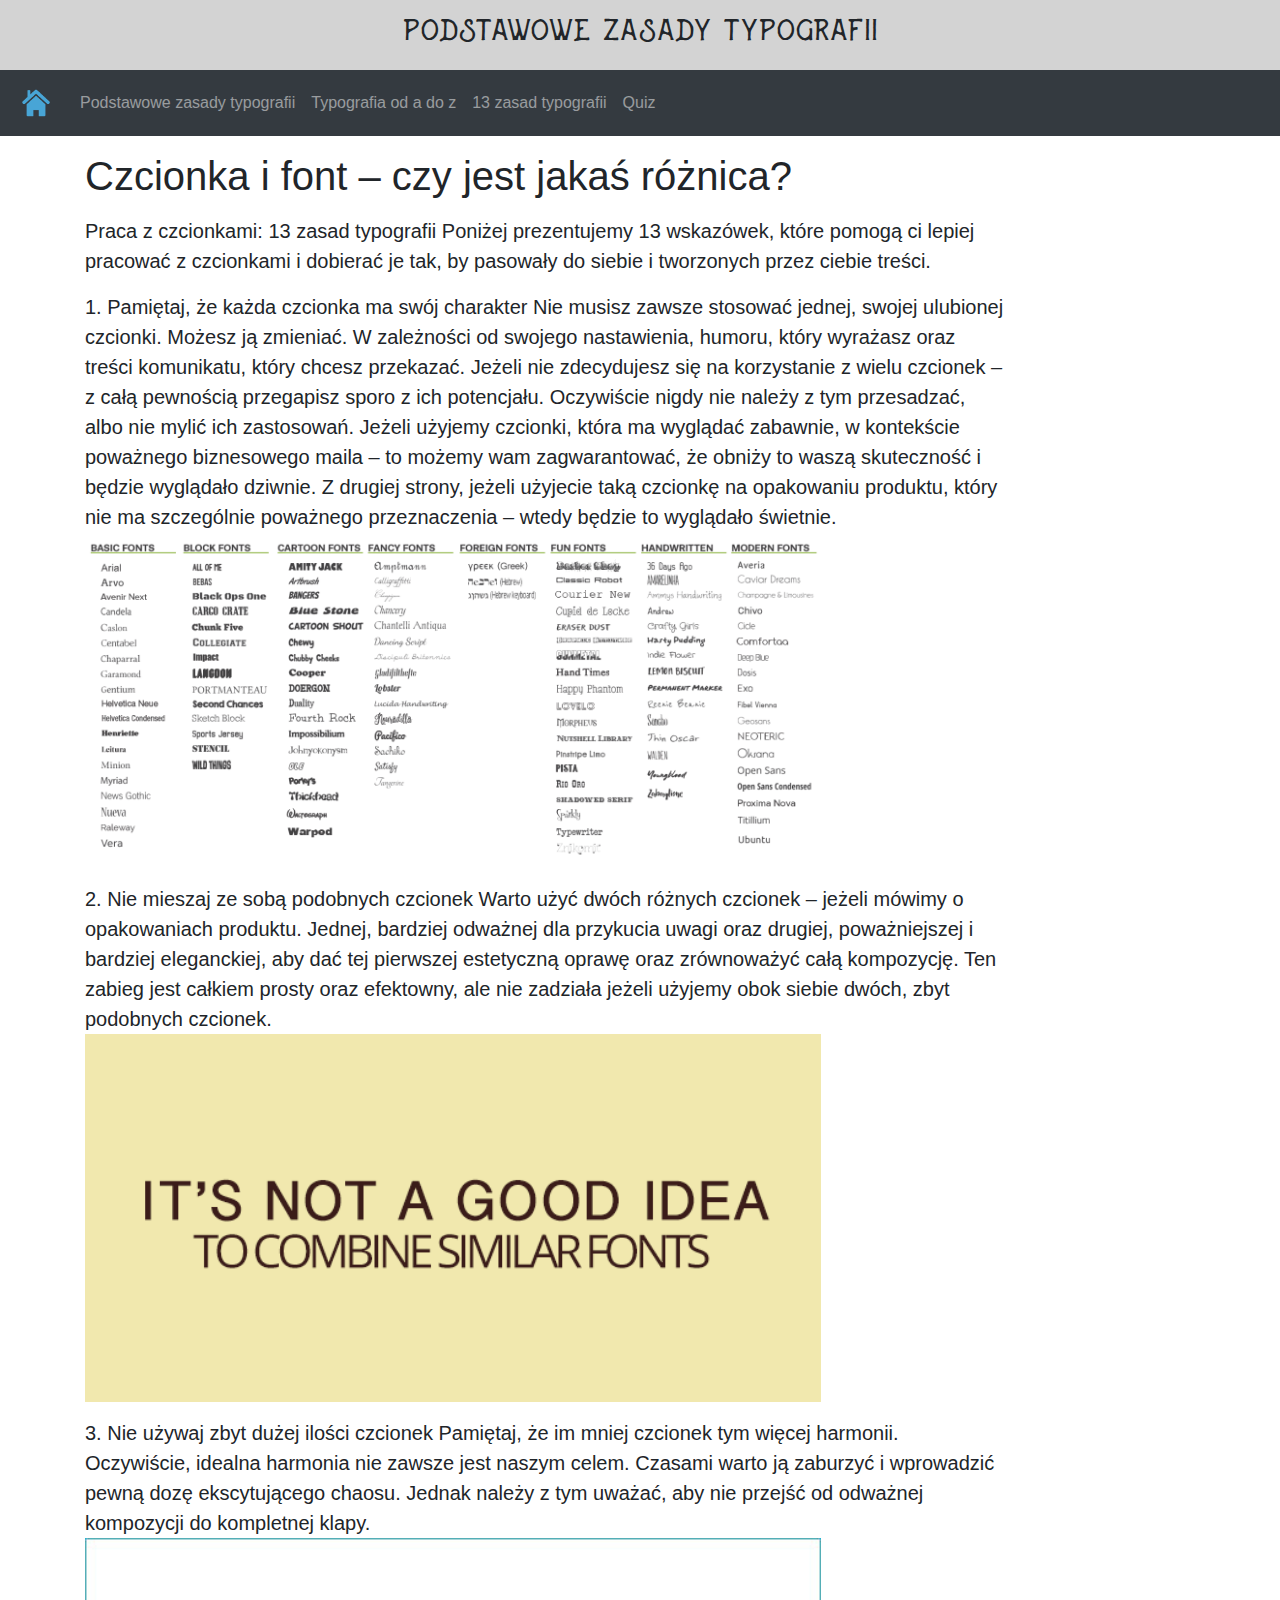
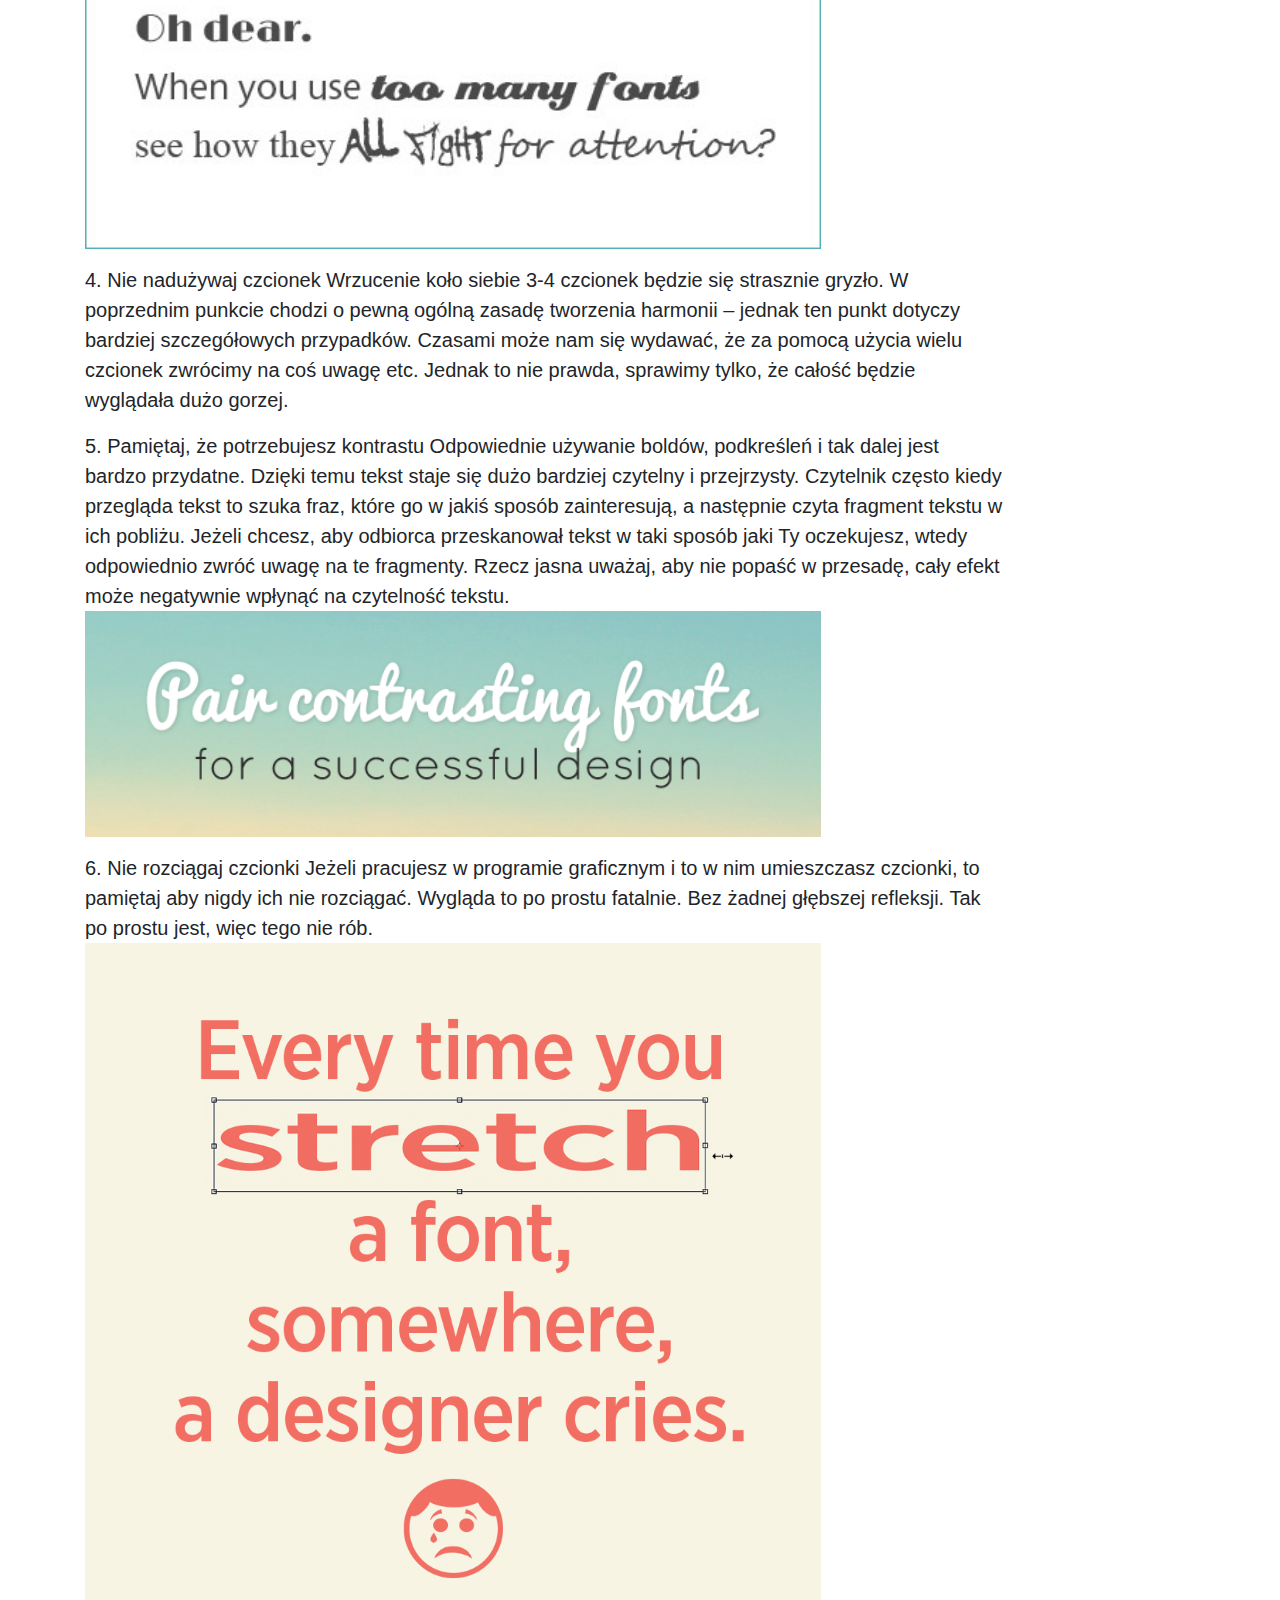
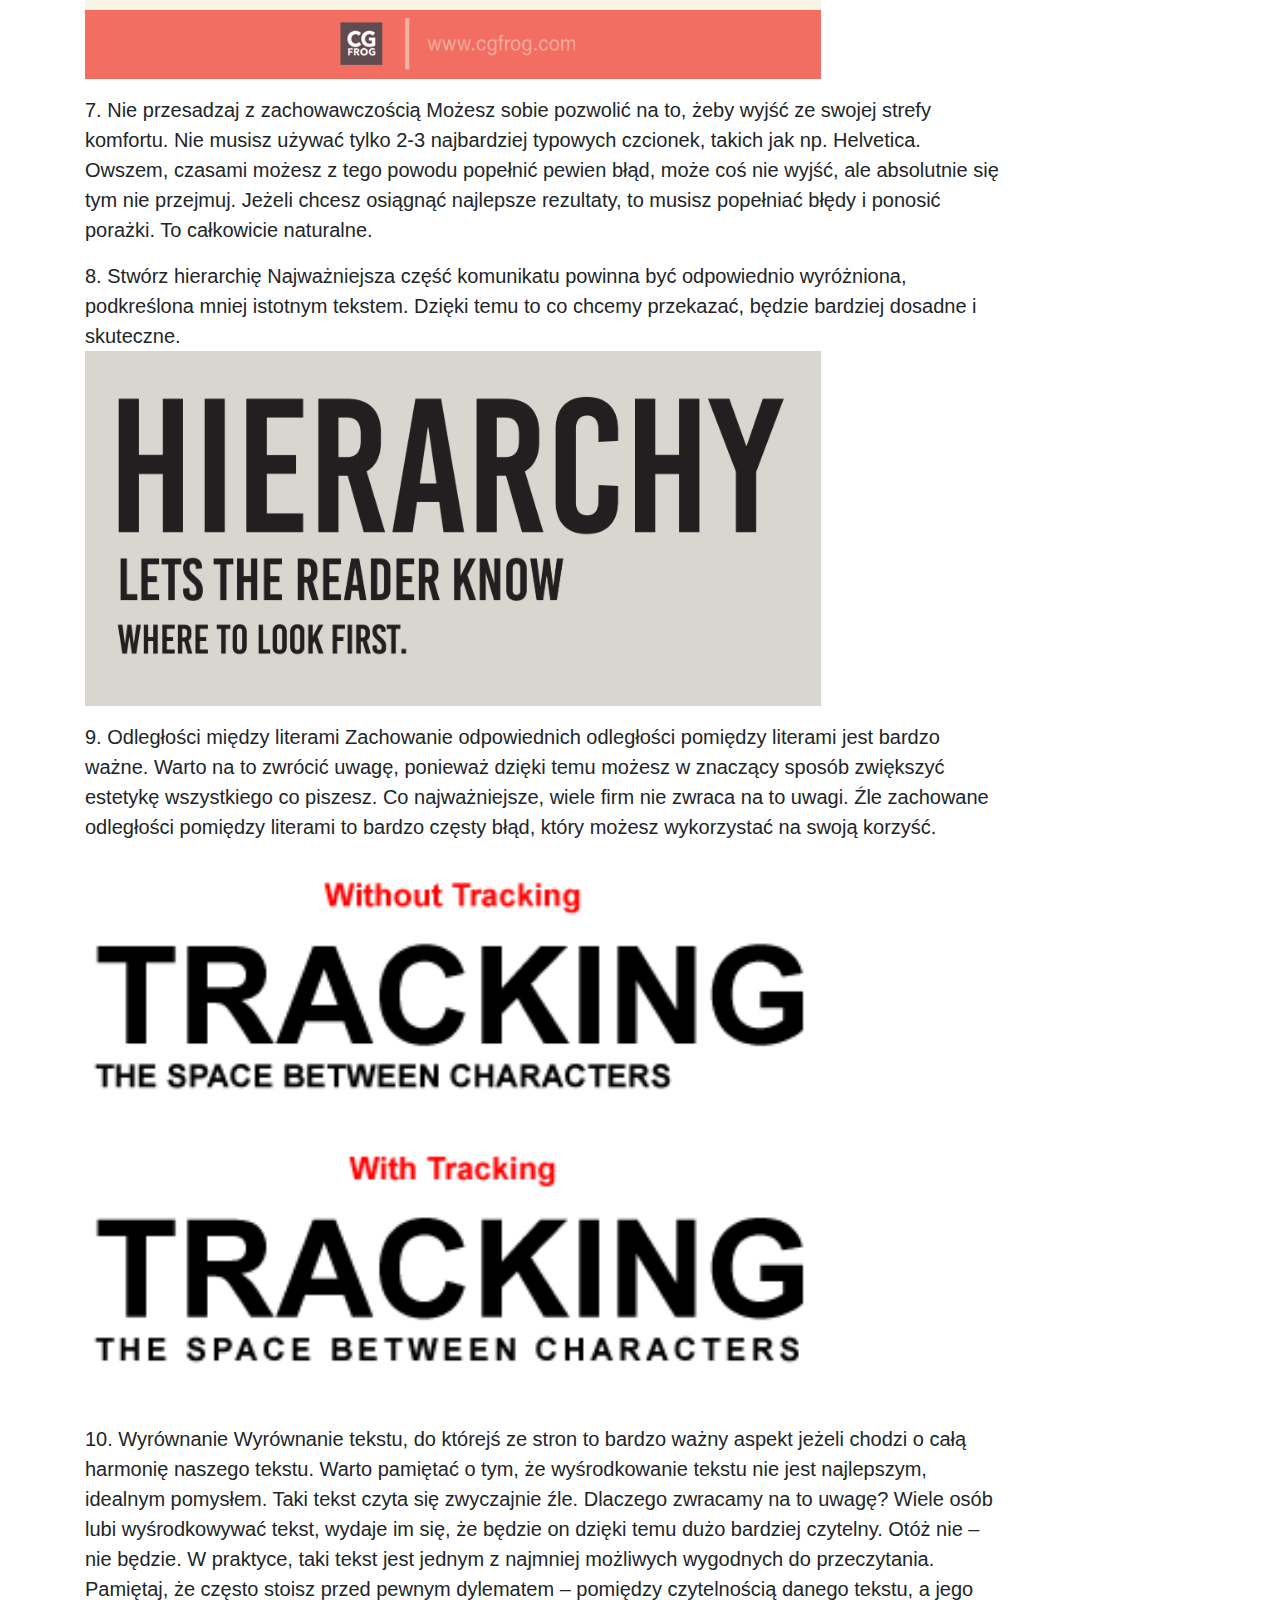
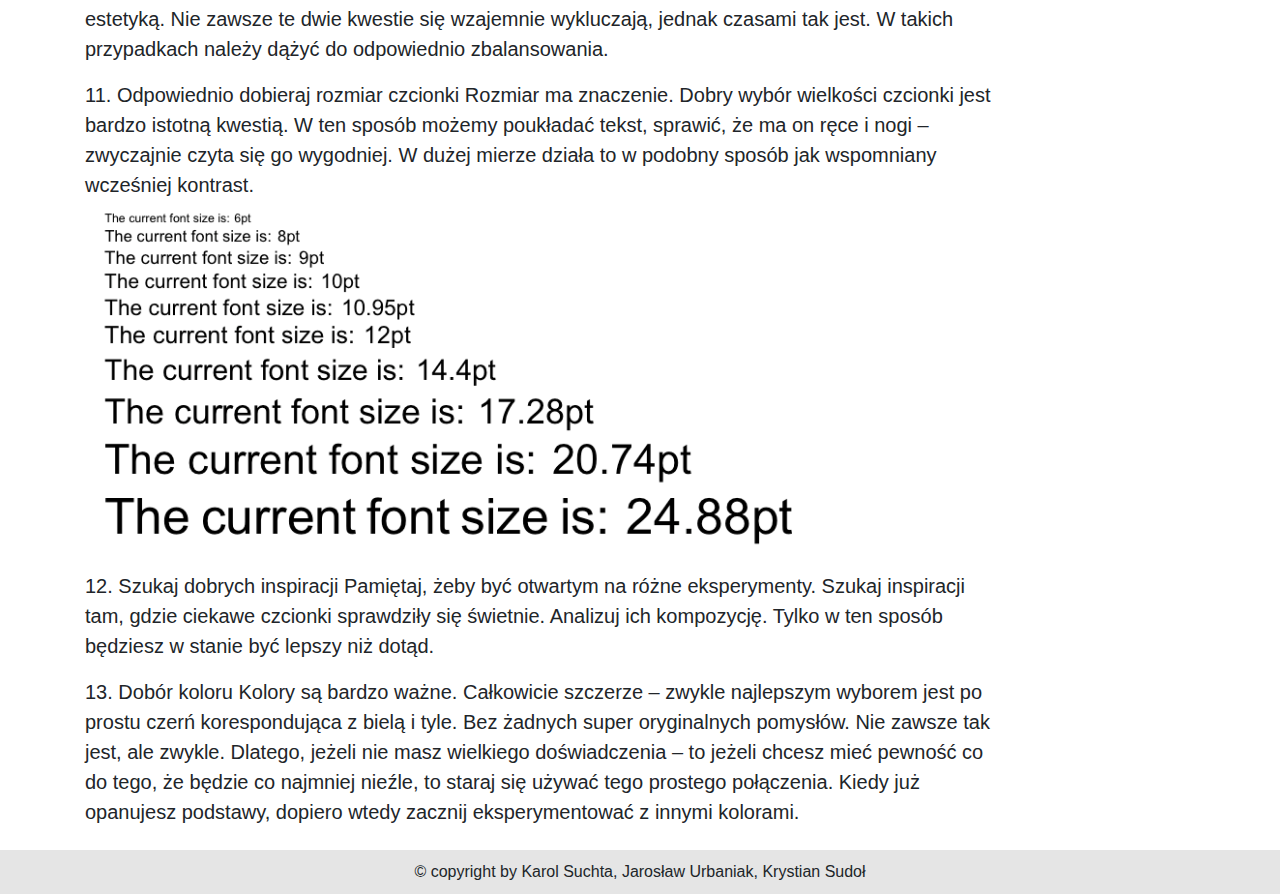
<file: strony/13zasad.html>
<!DOCTYPE html>
<head>
    <title>Typografia od a do z</title>
    <meta charset="utf-8">
    <link rel="stylesheet" href="../css/2.css">
    <link rel="stylesheet" href="https://maxcdn.bootstrapcdn.com/bootstrap/4.4.1/css/bootstrap.min.css">
    <script src="https://ajax.googleapis.com/ajax/libs/jquery/3.4.1/jquery.min.js"></script>
    <script src="https://cdnjs.cloudflare.com/ajax/libs/popper.js/1.16.0/umd/popper.min.js"></script>
    <script src="https://maxcdn.bootstrapcdn.com/bootstrap/4.4.1/js/bootstrap.min.js"></script>
    
</head>
<body>
    <div id="header">Podstawowe zasady typografii</div>
        <nav class="navbar navbar-expand-md bg-dark navbar-dark sticky-top">
                <a class="navbar-brand" href="index.html"><img src="../obrazy/home.png" id="homeimg"></a>
                <button class="navbar-toggler" type="button" data-toggle="collapse" data-target="#collapsibleNavbar">
                  <span class="navbar-toggler-icon"></span>
                </button>
                <div class="collapse navbar-collapse" id="collapsibleNavbar">
                  <ul class="navbar-nav">
                    
                    <li class="nav-item">
                        <a class="nav-link" href="pzt.html">Podstawowe zasady typografii</a>
                    </li>
                    <li class="nav-item">
                      <a class="nav-link" href="typografiaadoz.html">Typografia od a do z</a>
                    </li>
                    <li class="nav-item">
                      <a class="nav-link" href="13zasad.html">13 zasad typografii</a>
                    </li>    
                    <li class="nav-item">
                      <a class="nav-link" href="quiz.html">Quiz</a>
                    </li>
                  </ul>
                </div>  
              </nav>
    <div style="overflow:auto">
      <div id="srodek">
      <div class="container">
        <div class="row">
          <div class="col-xs-12 col-md-10 col-md-push-1 col-lg-10 col-lg-push-1">
            <div id="post_content" class="ptb60 content-text">
              <p>
                <h1>Czcionka i font – czy jest jakaś różnica?</h1>
              </p>
              <p>
                Praca z czcionkami: 13 zasad typografii
Poniżej prezentujemy 13 wskazówek, które pomogą ci lepiej pracować z czcionkami i dobierać je tak, by pasowały do siebie i tworzonych przez ciebie treści.
</p>
<p>
1. Pamiętaj, że każda czcionka ma swój charakter
Nie musisz zawsze stosować jednej, swojej ulubionej czcionki. Możesz ją zmieniać. W zależności od swojego nastawienia, humoru, który wyrażasz oraz treści komunikatu, który chcesz przekazać. Jeżeli nie zdecydujesz się na korzystanie z wielu czcionek – z całą pewnością przegapisz sporo z ich potencjału.

Oczywiście nigdy nie należy z tym przesadzać, albo nie mylić ich zastosowań. Jeżeli użyjemy czcionki, która ma wyglądać zabawnie, w kontekście poważnego biznesowego maila – to możemy wam zagwarantować, że obniży to waszą skuteczność i będzie wyglądało dziwnie. Z drugiej strony, jeżeli użyjecie taką czcionkę na opakowaniu produktu, który nie ma szczególnie poważnego przeznaczenia – wtedy będzie to wyglądało świetnie.
<br>
<img src="../obrazy/13zasad.jpg" id="zasady"><br>
</p>
 
<p>
2. Nie mieszaj ze sobą podobnych czcionek
Warto użyć dwóch różnych czcionek – jeżeli mówimy o opakowaniach produktu. Jednej, bardziej odważnej dla przykucia uwagi oraz drugiej, poważniejszej i bardziej eleganckiej, aby dać tej pierwszej estetyczną oprawę oraz zrównoważyć całą kompozycję.

Ten zabieg jest całkiem prosty oraz efektowny, ale nie zadziała jeżeli użyjemy obok siebie dwóch, zbyt podobnych czcionek.
<br>

<img src="../obrazy/13zasad1.jpg" id="zasady"><br>
</p>
 
<p>
3. Nie używaj zbyt dużej ilości czcionek
Pamiętaj, że im mniej czcionek tym więcej harmonii. Oczywiście, idealna harmonia nie zawsze jest naszym celem. Czasami warto ją zaburzyć i wprowadzić pewną dozę ekscytującego chaosu. Jednak należy z tym uważać, aby nie przejść od odważnej kompozycji do kompletnej klapy.
<br>
<img src="../obrazy/13zasad2.jpg" id="zasady"><br>
</p>
 
<p>
4. Nie nadużywaj czcionek
Wrzucenie koło siebie 3-4 czcionek będzie się strasznie gryzło. W poprzednim punkcie chodzi o pewną ogólną zasadę tworzenia harmonii – jednak ten punkt dotyczy bardziej szczegółowych przypadków. Czasami może nam się wydawać, że za pomocą użycia wielu czcionek zwrócimy na coś uwagę etc. Jednak to nie prawda, sprawimy tylko, że całość będzie wyglądała dużo gorzej.

<br>
</p>
 
<p>
5. Pamiętaj, że potrzebujesz kontrastu
Odpowiednie używanie boldów, podkreśleń i tak dalej jest bardzo przydatne. Dzięki temu tekst staje się dużo bardziej czytelny i przejrzysty. Czytelnik często kiedy przegląda tekst to szuka fraz, które go w jakiś sposób zainteresują, a następnie czyta fragment tekstu w ich pobliżu. Jeżeli chcesz, aby odbiorca przeskanował tekst w taki sposób jaki Ty oczekujesz, wtedy odpowiednio zwróć uwagę na te fragmenty. Rzecz jasna uważaj, aby nie popaść w przesadę, cały efekt może negatywnie wpłynąć na czytelność tekstu.
<br>
<img src="../obrazy/13zasad4.jpg" id="zasady"><br>

</p>
 
<p>
6. Nie rozciągaj czcionki
Jeżeli pracujesz w programie graficznym i to w nim umieszczasz czcionki, to pamiętaj aby nigdy ich nie rozciągać. Wygląda to po prostu fatalnie. Bez żadnej głębszej refleksji. Tak po prostu jest, więc tego nie rób.
<br>
<img src="../obrazy/13zasad5.jpg" id="zasady"><br>
</p>
 
<p>
7. Nie przesadzaj z zachowawczością
Możesz sobie pozwolić na to, żeby wyjść ze swojej strefy komfortu. Nie musisz używać tylko 2-3 najbardziej typowych czcionek, takich jak np. Helvetica. Owszem, czasami możesz z tego powodu popełnić pewien błąd, może coś nie wyjść, ale absolutnie się tym nie przejmuj. Jeżeli chcesz osiągnąć najlepsze rezultaty, to musisz popełniać błędy i ponosić porażki. To całkowicie naturalne.
</p>
 
<p>
8. Stwórz hierarchię
Najważniejsza część komunikatu powinna być odpowiednio wyróżniona, podkreślona mniej istotnym tekstem. Dzięki temu to co chcemy przekazać, będzie bardziej dosadne i skuteczne.
<br>
<img src="../obrazy/13zasad6.jpg" id="zasady"><br>
</p>
 
<p>
9. Odległości między literami
Zachowanie odpowiednich odległości pomiędzy literami jest bardzo ważne. Warto na to zwrócić uwagę, ponieważ dzięki temu możesz w znaczący sposób zwiększyć estetykę wszystkiego co piszesz. Co najważniejsze, wiele firm nie zwraca na to uwagi. Źle zachowane odległości pomiędzy literami to bardzo częsty błąd, który możesz wykorzystać na swoją korzyść.
<br>
<img src="../obrazy/13zasad7.jpg" id="zasady"><br>
</p>
 
<p>
10. Wyrównanie
Wyrównanie tekstu, do którejś ze stron to bardzo ważny aspekt jeżeli chodzi o całą harmonię naszego tekstu. Warto pamiętać o tym, że wyśrodkowanie tekstu nie jest najlepszym, idealnym pomysłem. Taki tekst czyta się zwyczajnie źle. Dlaczego zwracamy na to uwagę? Wiele osób lubi wyśrodkowywać tekst, wydaje im się, że będzie on dzięki temu dużo bardziej czytelny. Otóż nie – nie będzie. W praktyce, taki tekst jest jednym z najmniej możliwych wygodnych do przeczytania.

Pamiętaj, że często stoisz przed pewnym dylematem – pomiędzy czytelnością danego tekstu, a jego estetyką. Nie zawsze te dwie kwestie się wzajemnie wykluczają, jednak czasami tak jest. W takich przypadkach należy dążyć do odpowiednio zbalansowania.
</p>
 
<p>
11. Odpowiednio dobieraj rozmiar czcionki
Rozmiar ma znaczenie. Dobry wybór wielkości czcionki jest bardzo istotną kwestią. W ten sposób możemy poukładać tekst, sprawić, że ma on ręce i nogi – zwyczajnie czyta się go wygodniej. W dużej mierze działa to w podobny sposób jak wspomniany wcześniej kontrast.
<br>
<img src="../obrazy/13zasad8.jpg" id="zasady"><br>
</p>
 
<p>
12. Szukaj dobrych inspiracji
Pamiętaj, żeby być otwartym na różne eksperymenty. Szukaj inspiracji tam, gdzie ciekawe czcionki sprawdziły się świetnie. Analizuj ich kompozycję. Tylko w ten sposób będziesz w stanie być lepszy niż dotąd.
</p>
 
<p>
13. Dobór koloru
Kolory są bardzo ważne. Całkowicie szczerze – zwykle najlepszym wyborem jest po prostu czerń korespondująca z bielą i tyle. Bez żadnych super oryginalnych pomysłów. Nie zawsze tak jest, ale zwykle. Dlatego, jeżeli nie masz wielkiego doświadczenia – to jeżeli chcesz mieć pewność co do tego, że będzie co najmniej nieźle, to staraj się używać tego prostego połączenia. Kiedy już opanujesz podstawy, dopiero wtedy zacznij eksperymentować z innymi kolorami.</p>
              </p>
              
            </div>
          </div>
        </div>
      </div>
        
    </div>
  </div>
    
    <div id="footer">© copyright by Karol Suchta, Jarosław Urbaniak, Krystian Sudoł</div>
</body>
</html>
</file>
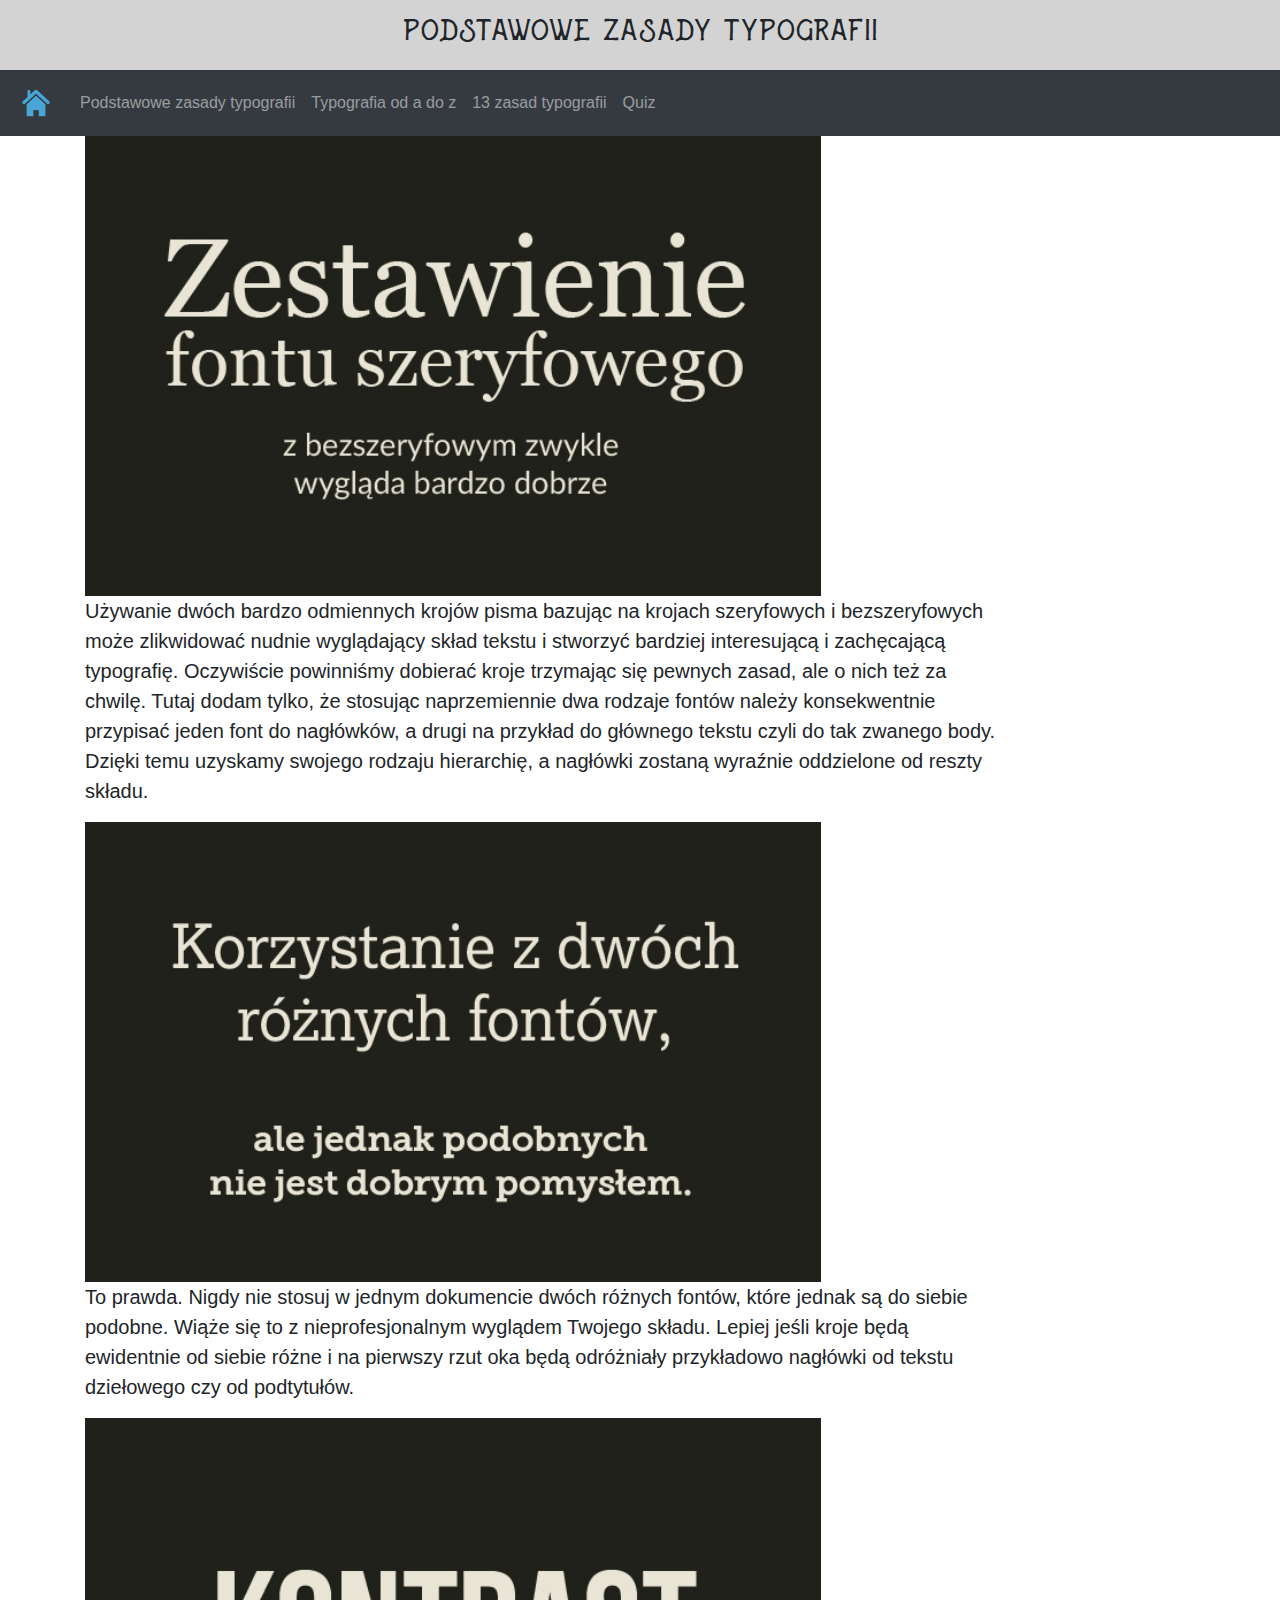
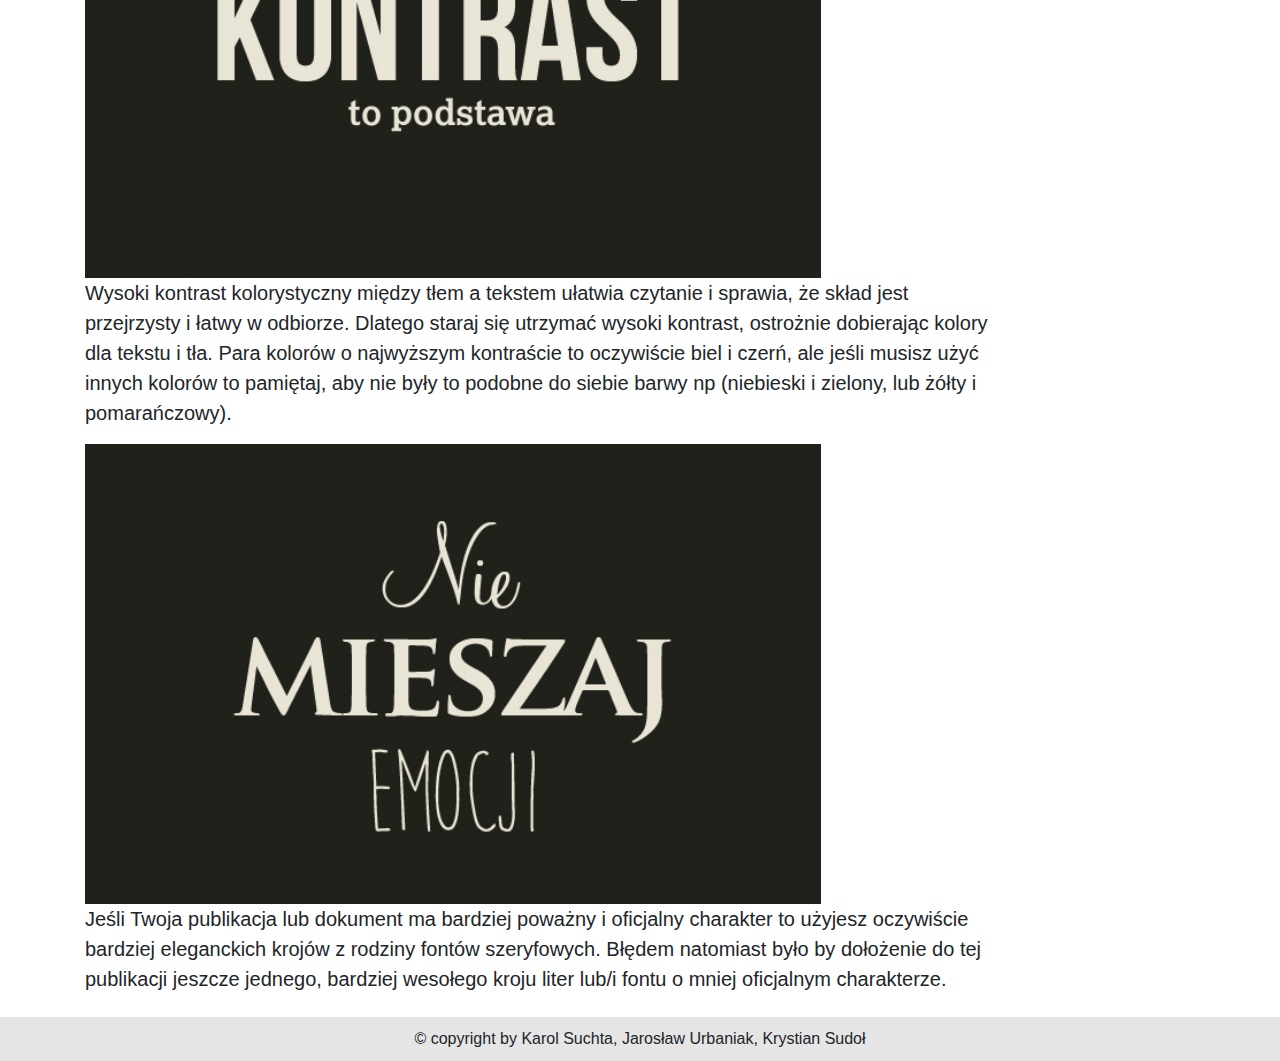
<file: strony/pzt.html>
<!DOCTYPE html>
<head>
    <title>Podstawowe zasady typografii</title>
    <meta charset="utf-8">
    <link rel="stylesheet" href="../css/2.css">
    <link rel="stylesheet" href="https://maxcdn.bootstrapcdn.com/bootstrap/4.4.1/css/bootstrap.min.css">
    <script src="https://ajax.googleapis.com/ajax/libs/jquery/3.4.1/jquery.min.js"></script>
    <script src="https://cdnjs.cloudflare.com/ajax/libs/popper.js/1.16.0/umd/popper.min.js"></script>
    <script src="https://maxcdn.bootstrapcdn.com/bootstrap/4.4.1/js/bootstrap.min.js"></script>
    
</head>
<body>
    <div id="header">Podstawowe zasady typografii</div>
        <nav class="navbar navbar-expand-md bg-dark navbar-dark sticky-top">
                <a class="navbar-brand" href="index.html"><img src="../obrazy/home.png" id="homeimg"></a>
                <button class="navbar-toggler" type="button" data-toggle="collapse" data-target="#collapsibleNavbar">
                  <span class="navbar-toggler-icon"></span>
                </button>
                <div class="collapse navbar-collapse" id="collapsibleNavbar">
                  <ul class="navbar-nav">
                    
                    <li class="nav-item">
                        <a class="nav-link" href="pzt.html">Podstawowe zasady typografii</a>
                    </li>
                    <li class="nav-item">
                      <a class="nav-link" href="typografiaadoz.html">Typografia od a do z</a>
                    </li>
                    <li class="nav-item">
                      <a class="nav-link" href="13zasad.html">13 zasad typografii</a>
                    </li>   
                    <li class="nav-item">
                      <a class="nav-link" href="quiz.html">Quiz</a>
                    </li>
                  </ul>
                </div>  
              </nav>
    <div style="overflow:auto">
      <div id="srodek">
      <div class="container">
        <div class="row">
          <div class="col-xs-12 col-md-10 col-md-push-1 col-lg-10 col-lg-push-1">
            <div id="post_content" class="ptb60 content-text">
              <p>
                <img src="../obrazy/zasady1.jpg" id="zasady"><br>
                Używanie dwóch bardzo odmiennych krojów pisma bazując na krojach szeryfowych i bezszeryfowych może zlikwidować nudnie wyglądający skład tekstu i stworzyć bardziej interesującą i zachęcającą typografię. Oczywiście powinniśmy dobierać kroje trzymając się pewnych zasad, ale o nich też za chwilę. Tutaj dodam tylko, że stosując naprzemiennie dwa rodzaje fontów należy konsekwentnie przypisać jeden font do nagłówków, a drugi na przykład do głównego tekstu czyli do tak zwanego body. Dzięki temu uzyskamy swojego rodzaju hierarchię, a nagłówki zostaną wyraźnie oddzielone od reszty składu.
              </p>
              <p>
                <img src="../obrazy/zasady2.jpg" id="zasady"><br>
                To prawda. Nigdy nie stosuj w jednym dokumencie dwóch różnych fontów, które jednak są do siebie podobne. Wiąże się to z nieprofesjonalnym wyglądem Twojego składu. Lepiej jeśli kroje będą ewidentnie od siebie różne i na pierwszy rzut oka będą odróżniały przykładowo nagłówki od tekstu dziełowego czy od podtytułów.
              </p>
              <p>
                <img src="../obrazy/zasady3.jpg" id="zasady"><br>
                Wysoki kontrast kolorystyczny między tłem a tekstem ułatwia czytanie i sprawia, że skład jest przejrzysty i łatwy w odbiorze. Dlatego staraj się utrzymać wysoki kontrast, ostrożnie dobierając kolory dla tekstu i tła. Para kolorów o najwyższym kontraście to oczywiście biel i czerń, ale jeśli musisz użyć innych kolorów to pamiętaj, aby nie były to podobne do siebie barwy np (niebieski i zielony, lub żółty i pomarańczowy).
              </p>
              <p>
                <img src="../obrazy/zasady4.jpg" id="zasady"><br>
                Jeśli Twoja publikacja lub dokument ma bardziej poważny i oficjalny charakter to użyjesz oczywiście bardziej eleganckich krojów z rodziny fontów szeryfowych. Błędem natomiast było by dołożenie do tej publikacji jeszcze jednego, bardziej wesołego kroju liter lub/i fontu o mniej oficjalnym charakterze.
              </p>
              
            </div>
          </div>
        </div>
      </div>
        
    </div>
  </div>
    
    <div id="footer">© copyright by Karol Suchta, Jarosław Urbaniak, Krystian Sudoł</div>
</body>
</html>
</file>
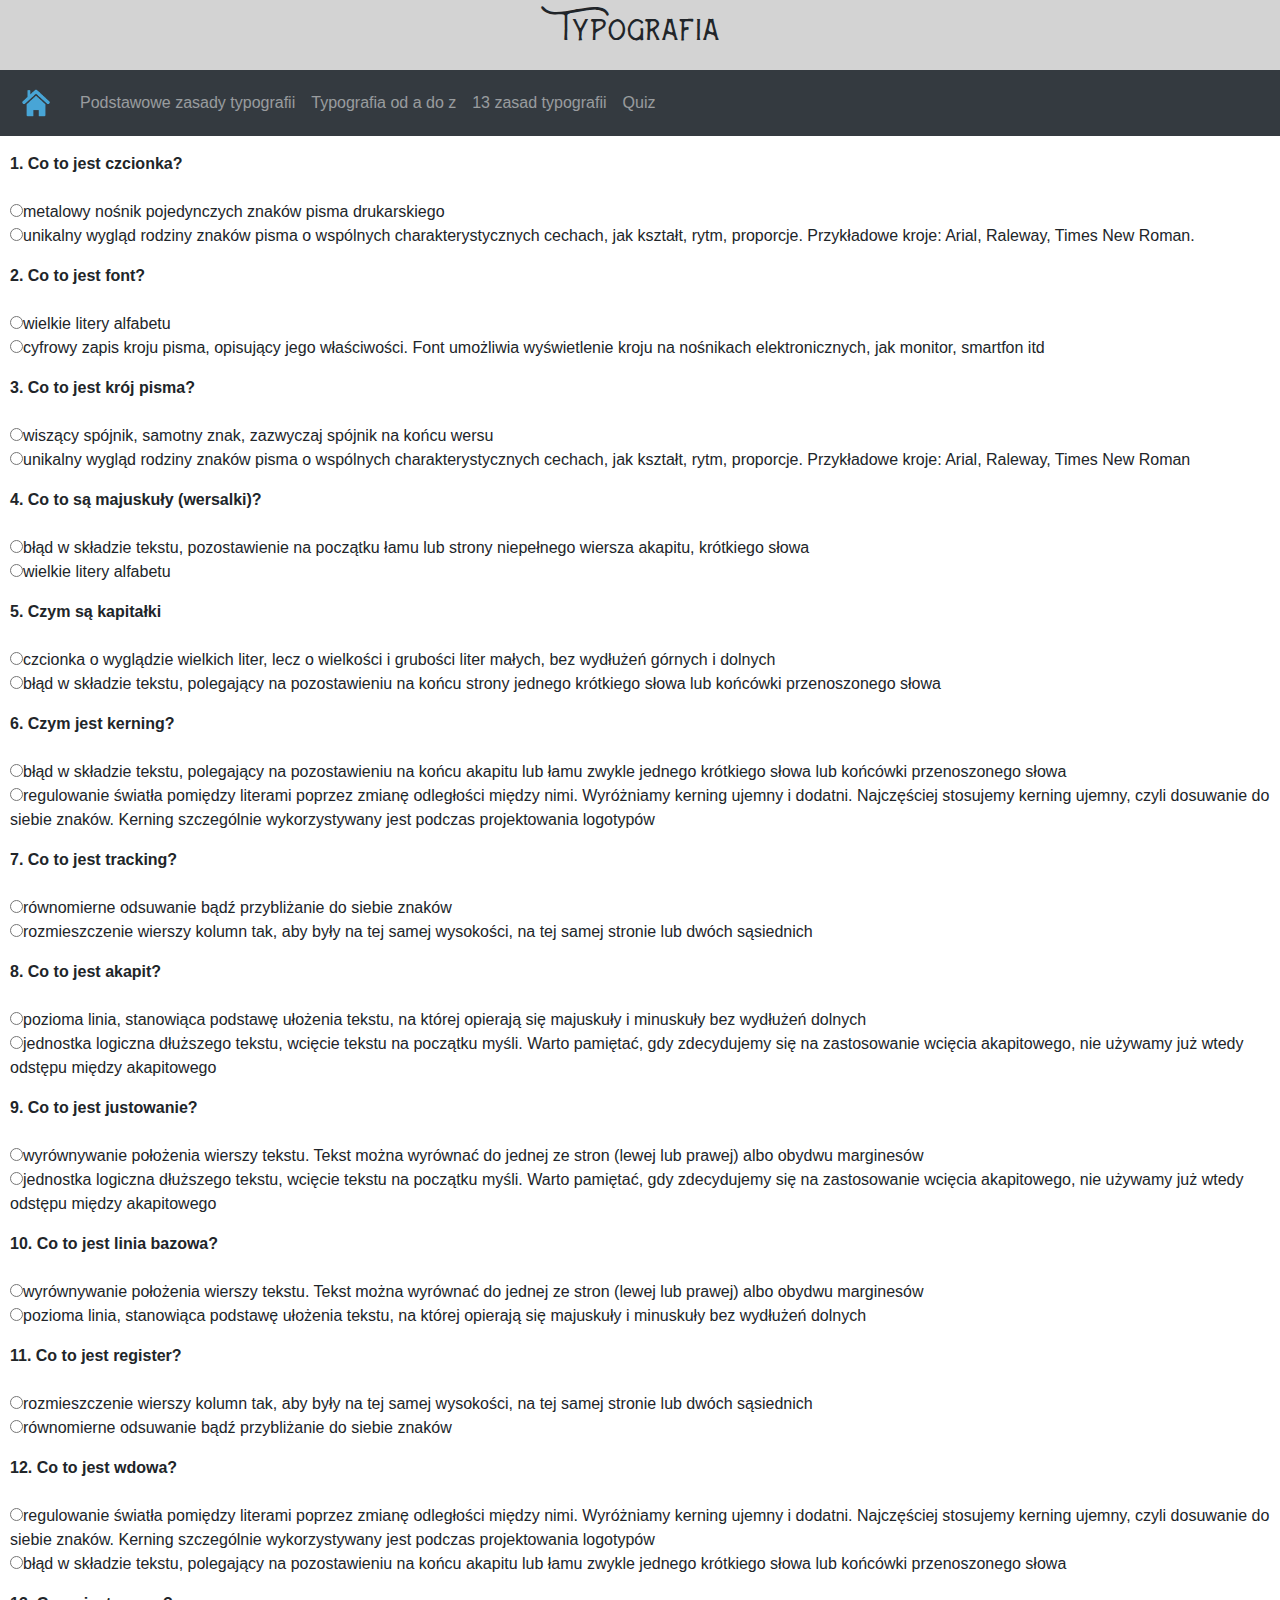
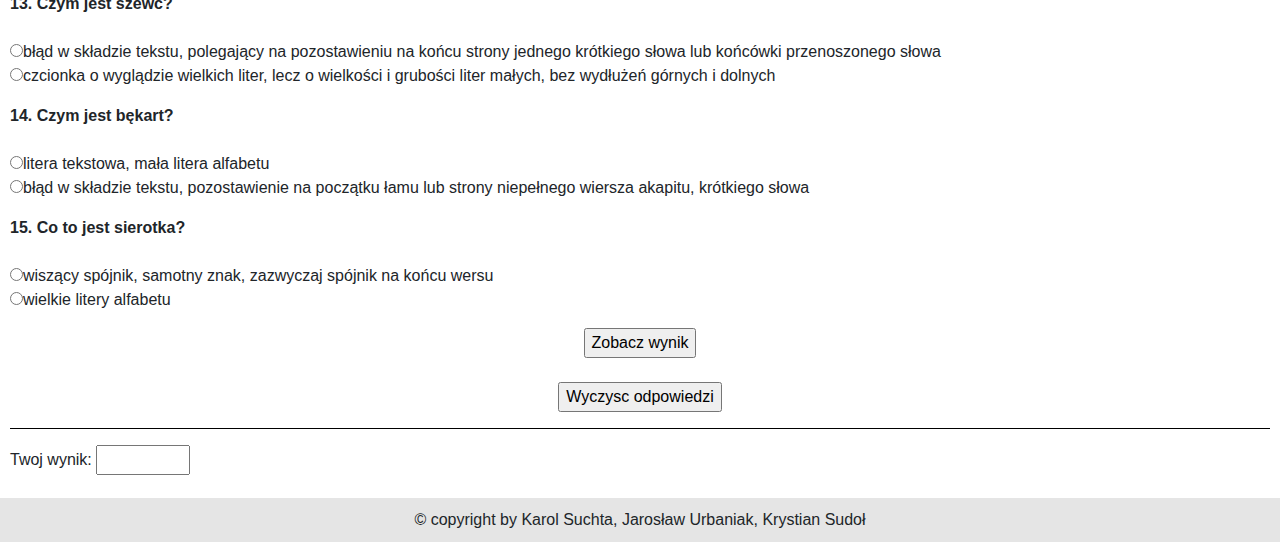
<file: strony/quiz.html>
<!DOCTYPE html>
<head>
    <title>Typografia</title>
    <meta charset="utf-8">
    <link rel="stylesheet" href="../css/3.css">
    <link rel="stylesheet" href="https://maxcdn.bootstrapcdn.com/bootstrap/4.4.1/css/bootstrap.min.css">
    <script src="https://ajax.googleapis.com/ajax/libs/jquery/3.4.1/jquery.min.js"></script>
    <script src="https://cdnjs.cloudflare.com/ajax/libs/popper.js/1.16.0/umd/popper.min.js"></script>
    <script src="https://maxcdn.bootstrapcdn.com/bootstrap/4.4.1/js/bootstrap.min.js"></script>
    
</head>
<body>
    <div id="header">Typografia</div>
        <nav class="navbar navbar-expand-md bg-dark navbar-dark sticky-top">
                <a class="navbar-brand" href="index.html"><img src="../obrazy/home.png" id="homeimg"></a>
                <button class="navbar-toggler" type="button" data-toggle="collapse" data-target="#collapsibleNavbar">
                  <span class="navbar-toggler-icon"></span>
                </button>
                <div class="collapse navbar-collapse" id="collapsibleNavbar">
                  <ul class="navbar-nav">
                    
                    <li class="nav-item">
                        <a class="nav-link" href="pzt.html">Podstawowe zasady typografii</a>
                    </li>
                    <li class="nav-item">
                      <a class="nav-link" href="typografiaadoz.html">Typografia od a do z</a>
                    </li>
                    <li class="nav-item">
                      <a class="nav-link" href="13zasad.html">13 zasad typografii</a>
                    </li>
                    <li class="nav-item">
                      <a class="nav-link" href="quiz.html">Quiz</a>
                    </li>    
                  </ul>
                </div>  
              </nav>
    <div style="overflow:auto">
        <div id="srodek">
<SCRIPT LANGUAGE="JavaScript1.3"><!--
var numPyt =15;
var numWyb = 2;
var odpowiedz = new Array(15);
var odpowiedz = new Array('a','b','b','b','a','b','a','b','a','b','a','b','a','b','a');
function zobaczWynik(form) {
var score = 0;
var currElt;
var currSelection;
for (i=0; i<numPyt; i++) {
currElt = i*numWyb;
for (j=0; j<numWyb; j++) {
currSelection = form.elements[currElt + j];
if (currSelection.checked) {
if (currSelection.value == odpowiedz[i]) {
score++;
break;
}
}
}
}
score = Math.round(score/numPyt*100);
form.percentage.value = score + "%";
var correctodpowiedz = "";
for (i=1; i<=numPyt; i++) {
correctodpowiedz += i + ". " + odpowiedz[i-1] + "\r\n";
}
form.wyniki.value = correctodpowiedz;
}
// --></SCRIPT></P>

<P><FORM NAME="quiz"></P>

<P><B>1. Co to jest czcionka?</B><BR><BR>

    <INPUT type=radio name="1" value="a">metalowy nośnik pojedynczych znaków pisma drukarskiego<BR>
    <INPUT type=radio name="1" value="b">unikalny wygląd rodziny znaków pisma o wspólnych charakterystycznych cechach, jak kształt, rytm, proporcje. Przykładowe kroje: Arial, Raleway, Times New Roman.</P>

<P><B>2. Co to jest font?</B><BR><BR>

    <INPUT type=radio name="2" value="a">wielkie litery alfabetu<BR>
    <INPUT type=radio name="2" value="b">cyfrowy zapis kroju pisma, opisujący jego właściwości. Font umożliwia wyświetlenie kroju na nośnikach elektronicznych, jak monitor, smartfon itd</P>

<P><B>3. Co to jest krój pisma?</B><BR><BR>

    <INPUT type=radio name="3" value="a">wiszący spójnik,  samotny znak, zazwyczaj spójnik na końcu wersu<BR>
    <INPUT type=radio name="3" value="b">unikalny wygląd rodziny znaków pisma o wspólnych charakterystycznych cechach, jak kształt, rytm, proporcje. Przykładowe kroje: Arial, Raleway, Times New Roman</P>

<P><B>4. Co to są majuskuły (wersalki)?</B><BR><BR>

    <INPUT type=radio name="4" value="a">błąd w składzie tekstu, pozostawienie na początku łamu lub strony niepełnego wiersza akapitu, krótkiego słowa<BR>
    <INPUT type=radio name="4" value="b">wielkie litery alfabetu</P>

<P><B>5. Czym są kapitałki</B><BR><BR>

    <INPUT type=radio name="5" value="a">czcionka o wyglądzie wielkich liter, lecz o wielkości i grubości liter małych, bez wydłużeń górnych i dolnych<BR>
    <INPUT type=radio name="5" value="b">błąd w składzie tekstu, polegający na pozostawieniu na końcu strony jednego krótkiego słowa lub końcówki przenoszonego słowa</P>

<P><B>6. Czym jest kerning?</B><BR><BR>

    <INPUT type=radio name="6" value="a">błąd w składzie tekstu, polegający na pozostawieniu na końcu akapitu lub łamu zwykle jednego krótkiego słowa lub końcówki przenoszonego słowa<BR>
    <INPUT type=radio name="6" value="b">regulowanie światła pomiędzy literami poprzez zmianę odległości między nimi. Wyróżniamy kerning ujemny i dodatni. Najczęściej stosujemy kerning ujemny, czyli dosuwanie do siebie znaków. Kerning szczególnie wykorzystywany jest podczas projektowania logotypów</P>

<P><B>7. Co to jest tracking?</B><BR><BR>

    <INPUT type=radio name="7" value="a">równomierne odsuwanie bądź przybliżanie do siebie znaków<BR>
    <INPUT type=radio name="7" value="b">rozmieszczenie wierszy kolumn tak, aby były na tej samej wysokości, na tej samej stronie lub dwóch sąsiednich</P>

<P><B>8. Co to jest akapit?</B><BR><BR>

    <INPUT type=radio name="8" value="a">pozioma linia, stanowiąca podstawę ułożenia tekstu, na której opierają się majuskuły i minuskuły bez wydłużeń dolnych<BR>
    <INPUT type=radio name="8" value="b">jednostka logiczna dłuższego tekstu, wcięcie tekstu na początku myśli. Warto pamiętać, gdy zdecydujemy się na zastosowanie wcięcia akapitowego, nie używamy już wtedy odstępu między akapitowego</P>

<P><B>9. Co to jest justowanie?</B><BR><BR>

    <INPUT type=radio name="9" value="a">wyrównywanie położenia wierszy tekstu. Tekst można wyrównać do jednej ze stron (lewej lub prawej) albo obydwu marginesów<BR>
    <INPUT type=radio name="9" value="b">jednostka logiczna dłuższego tekstu, wcięcie tekstu na początku myśli. Warto pamiętać, gdy zdecydujemy się na zastosowanie wcięcia akapitowego, nie używamy już wtedy odstępu między akapitowego</P>

<P><B>10. Co to jest linia bazowa?</B><BR><BR>

    <INPUT type=radio name="10" value="a">wyrównywanie położenia wierszy tekstu. Tekst można wyrównać do jednej ze stron (lewej lub prawej) albo obydwu marginesów<BR>
    <INPUT type=radio name="10" value="b">pozioma linia, stanowiąca podstawę ułożenia tekstu, na której opierają się majuskuły i minuskuły bez wydłużeń dolnych</P>

<P><B>11. Co to jest register?</B><BR><BR>

    <INPUT type=radio name="11" value="a">rozmieszczenie wierszy kolumn tak, aby były na tej samej wysokości, na tej samej stronie lub dwóch sąsiednich<BR>
    <INPUT type=radio name="11" value="b">równomierne odsuwanie bądź przybliżanie do siebie znaków</P>

<P><B>12. Co to jest wdowa?</B><BR><BR>

    <INPUT type=radio name="12" value="a">regulowanie światła pomiędzy literami poprzez zmianę odległości między nimi. Wyróżniamy kerning ujemny i dodatni. Najczęściej stosujemy kerning ujemny, czyli dosuwanie do siebie znaków. Kerning szczególnie wykorzystywany jest podczas projektowania logotypów<BR>
    <INPUT type=radio name="12" value="b">błąd w składzie tekstu, polegający na pozostawieniu na końcu akapitu lub łamu zwykle jednego krótkiego słowa lub końcówki przenoszonego słowa</P>

<P><B>13. Czym jest szewc?</B><BR><BR>

    <INPUT type=radio name="13" value="a">błąd w składzie tekstu, polegający na pozostawieniu na końcu strony jednego krótkiego słowa lub końcówki przenoszonego słowa<BR>
    <INPUT type=radio name="13" value="b">czcionka o wyglądzie wielkich liter, lecz o wielkości i grubości liter małych, bez wydłużeń górnych i dolnych</P>

<P><B>14.  Czym jest bękart?</B><BR><BR>

    <INPUT type=radio name="14" value="a">litera tekstowa, mała litera alfabetu<BR>
    <INPUT type=radio name="14" value="b">błąd w składzie tekstu, pozostawienie na początku łamu lub strony niepełnego wiersza akapitu, krótkiego słowa</P>

<P><B>15. Co to jest sierotka?</B><BR><BR>

    <INPUT type=radio name="15" value="a">wiszący spójnik,  samotny znak, zazwyczaj spójnik na końcu wersu<BR>
    <INPUT type=radio name="15" value="b">wielkie litery alfabetu</P>

<P align="center">

    <INPUT TYPE="button"  VALUE="Zobacz wynik" ONCLICK="zobaczWynik(this.form)">

    <br><br>

    <INPUT TYPE="reset"  VALUE="Wyczysc odpowiedzi">

</P>

<hr size=1 color="black">

<P>Twoj wynik: <INPUT TYPE="text" SIZE="7" NAME="percentage"></P>



<CENTER><P></FORM></P></CENTER>
        </div>
        
    </div>
    <div id="footer">© copyright by Karol Suchta, Jarosław Urbaniak, Krystian Sudoł</div>
</body>
</html>
</file>
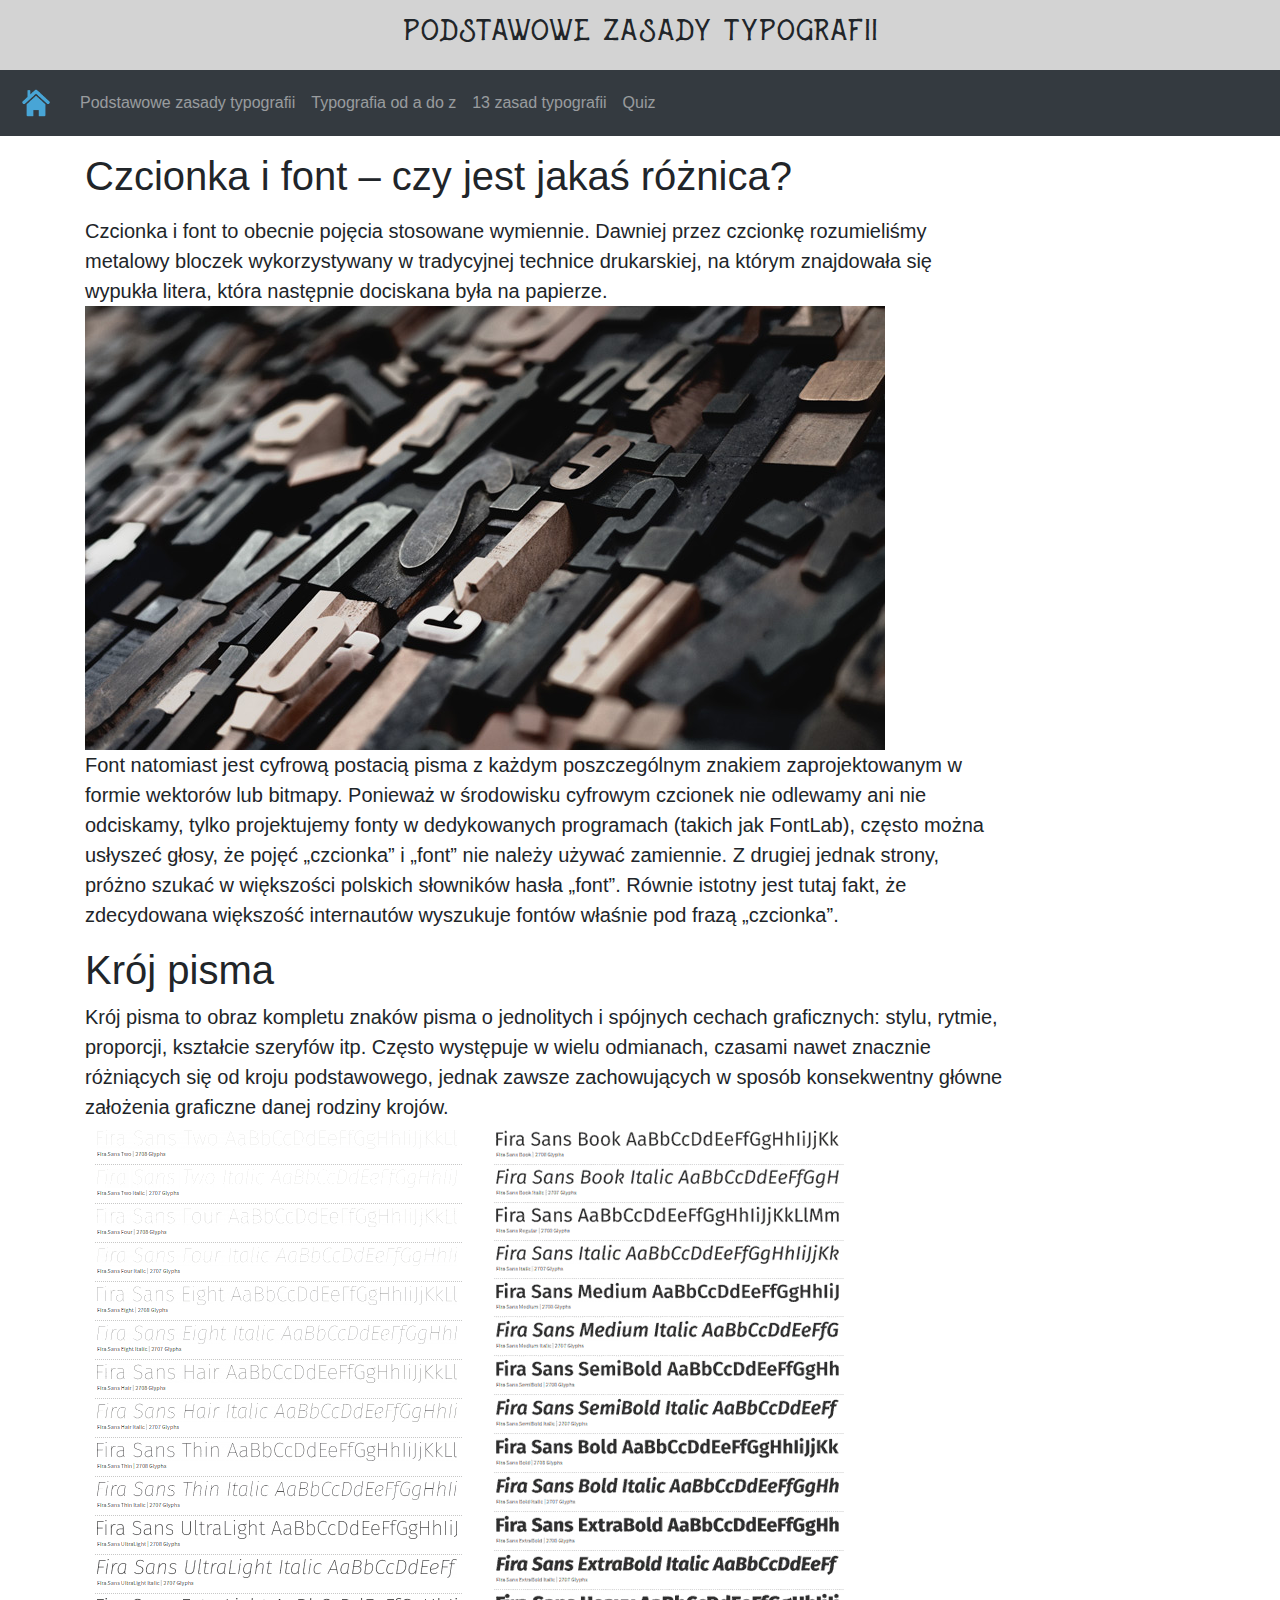
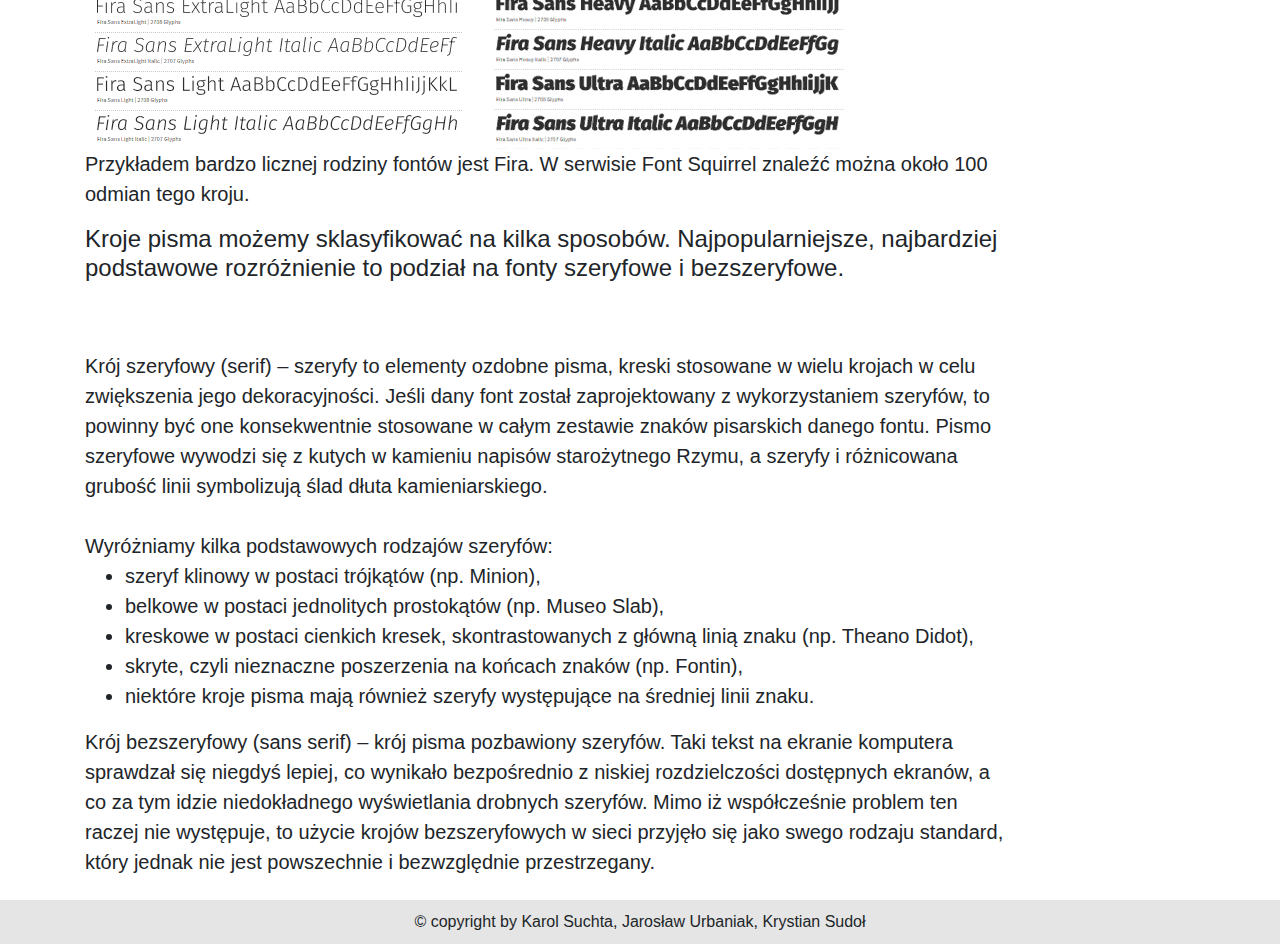
<file: strony/typografiaadoz.html>
<!DOCTYPE html>
<head>
    <title>Typografia od a do z</title>
    <meta charset="utf-8">
    <link rel="stylesheet" href="../css/2.css">
    <link rel="stylesheet" href="https://maxcdn.bootstrapcdn.com/bootstrap/4.4.1/css/bootstrap.min.css">
    <script src="https://ajax.googleapis.com/ajax/libs/jquery/3.4.1/jquery.min.js"></script>
    <script src="https://cdnjs.cloudflare.com/ajax/libs/popper.js/1.16.0/umd/popper.min.js"></script>
    <script src="https://maxcdn.bootstrapcdn.com/bootstrap/4.4.1/js/bootstrap.min.js"></script>
    
</head>
<body>
    <div id="header">Podstawowe zasady typografii</div>
        <nav class="navbar navbar-expand-md bg-dark navbar-dark sticky-top">
                <a class="navbar-brand" href="index.html"><img src="../obrazy/home.png" id="homeimg"></a>
                <button class="navbar-toggler" type="button" data-toggle="collapse" data-target="#collapsibleNavbar">
                  <span class="navbar-toggler-icon"></span>
                </button>
                <div class="collapse navbar-collapse" id="collapsibleNavbar">
                  <ul class="navbar-nav">
                    
                    <li class="nav-item">
                        <a class="nav-link" href="pzt.html">Podstawowe zasady typografii</a>
                    </li>
                    <li class="nav-item">
                      <a class="nav-link" href="typografiaadoz.html">Typografia od a do z</a>
                    </li>
                    <li class="nav-item">
                      <a class="nav-link" href="13zasad.html">13 zasad typografii</a>
                    </li>    
                    <li class="nav-item">
                      <a class="nav-link" href="quiz.html">Quiz</a>
                    </li>
                  </ul>
                </div>  
              </nav>
    <div style="overflow:auto">
      <div id="srodek">
      <div class="container">
        <div class="row">
          <div class="col-xs-12 col-md-10 col-md-push-1 col-lg-10 col-lg-push-1">
            <div id="post_content" class="ptb60 content-text">
              <p>
                <h1>Czcionka i font – czy jest jakaś różnica?</h1>
              </p>
              <p>
                Czcionka i font to obecnie pojęcia stosowane wymiennie. Dawniej przez czcionkę rozumieliśmy metalowy bloczek wykorzystywany w tradycyjnej technice drukarskiej, na którym znajdowała się wypukła litera, która następnie dociskana była na papierze.<br>
                <img src="../obrazy/typadoz.jpg"><br>
                Font natomiast jest cyfrową postacią pisma z każdym poszczególnym znakiem zaprojektowanym w formie wektorów lub bitmapy. Ponieważ w środowisku cyfrowym czcionek nie odlewamy ani nie odciskamy, tylko projektujemy fonty w dedykowanych programach (takich jak FontLab), często można usłyszeć głosy, że pojęć „czcionka” i „font” nie należy używać zamiennie. Z drugiej jednak strony, próżno szukać w większości polskich słowników hasła „font”. Równie istotny jest tutaj fakt, że zdecydowana większość internautów wyszukuje fontów właśnie pod frazą „czcionka”.
                </p>
              <p>
                <h1>Krój pisma</h1>
                Krój pisma to obraz kompletu znaków pisma o jednolitych i spójnych cechach graficznych: stylu, rytmie, proporcji, kształcie szeryfów itp. Często występuje w wielu odmianach, czasami nawet znacznie różniących się od kroju podstawowego, jednak zawsze zachowujących w sposób konsekwentny główne założenia graficzne danej rodziny krojów.<br>
                <img src="../obrazy/typadoz1.jpg"><br>
                Przykładem bardzo licznej rodziny fontów jest Fira. W serwisie Font Squirrel znaleźć można około 100 odmian tego kroju.

              </p>
              <p>
                <h4>Kroje pisma możemy sklasyfikować na kilka sposobów. Najpopularniejsze, najbardziej podstawowe rozróżnienie to podział na fonty szeryfowe i bezszeryfowe.</h4><br><br>

Krój szeryfowy (serif) – szeryfy to elementy ozdobne pisma, kreski stosowane w wielu krojach w celu zwiększenia jego dekoracyjności. Jeśli dany font został zaprojektowany z wykorzystaniem szeryfów, to powinny być one konsekwentnie stosowane w całym zestawie znaków pisarskich danego fontu. Pismo szeryfowe wywodzi się z kutych w kamieniu napisów starożytnego Rzymu, a szeryfy i różnicowana grubość linii symbolizują ślad dłuta kamieniarskiego.
<br><br>
Wyróżniamy kilka podstawowych rodzajów szeryfów:
<br>
<ul>
<li>szeryf klinowy w postaci trójkątów (np. Minion),</li>
<li>belkowe w postaci jednolitych prostokątów (np. Museo Slab),</li>
<li>kreskowe w postaci cienkich kresek, skontrastowanych z główną linią znaku (np. Theano Didot),</li>
<li>skryte, czyli nieznaczne poszerzenia na końcach znaków (np. Fontin),</li>
<li>niektóre kroje pisma mają również szeryfy występujące na średniej linii znaku.</li>

</ul>
Krój bezszeryfowy (sans serif) – krój pisma pozbawiony szeryfów. Taki tekst na ekranie komputera sprawdzał się niegdyś lepiej, co wynikało bezpośrednio z niskiej rozdzielczości dostępnych ekranów, a co za tym idzie niedokładnego wyświetlania drobnych szeryfów. Mimo iż współcześnie problem ten raczej nie występuje, to użycie krojów bezszeryfowych w sieci przyjęło się jako swego rodzaju standard, który jednak nie jest powszechnie i bezwzględnie przestrzegany.
              </p>
              
            </div>
          </div>
        </div>
      </div>
        
    </div>
  </div>
    
    <div id="footer">© copyright by Karol Suchta, Jarosław Urbaniak, Krystian Sudoł</div>
</body>
</html>
</file>
<file: css/2.css>
* {
    box-sizing: border-box;
  }

  @font-face {
    font-family: 'Banthers';
    src: url('Banthers.otf');
  }

/*główne*/
  body {
    margin: 0px;
  }

  #header {
    text-align:center;
    font-family: Banthers;
    font-size:40px;
    background-color: lightgrey;
    padding-bottom: 10px;
  }


  #srodek {
    
    font-size: 20px;
  }

  #footer {
    background-color:#e5e5e5;
    text-align:center;
    padding:10px;
    margin-top:7px;
  }
/*menu*/

  #homeimg {
    height: 40px;
    width: 40px;
  }

/*obrazki*/

  #zasady {
      width:80%;
  }

  @media only screen and (max-width:700px) {
    /* For mobile phones: */
    #left, #right {
      width:100%;
    }
  }
</file>
<file: css/3.css>
* {
    box-sizing: border-box;
  }

  @font-face {
    font-family: 'Banthers';
    src: url('Banthers.otf');
  }
/*główne*/
  body {
    margin: 0px;
  }

  #header {
    text-align:center;
    font-family: Banthers;
    font-size:40px;
    background-color: lightgrey;
    padding-bottom: 10px;
  }

  #left {
    float:left;
    width:50%;
  }
  
  #right {
    float:left;
    width:50%;
  }
  #srodek {
      padding-left: 10px;
      padding-right:10px;
  }

  #footer {
    background-color:#e5e5e5;
    text-align:center;
    padding:10px;
    margin-top:7px;
  }
/*menu*/

  #homeimg {
    height: 40px;
    width: 40px;
  }

/*obrazki*/

  #zasady {
      width:100%;
  }

  @media only screen and (max-width:620px) {
    /* For mobile phones: */
    #left, #right {
      width:100%;
    }
  }
</file>
